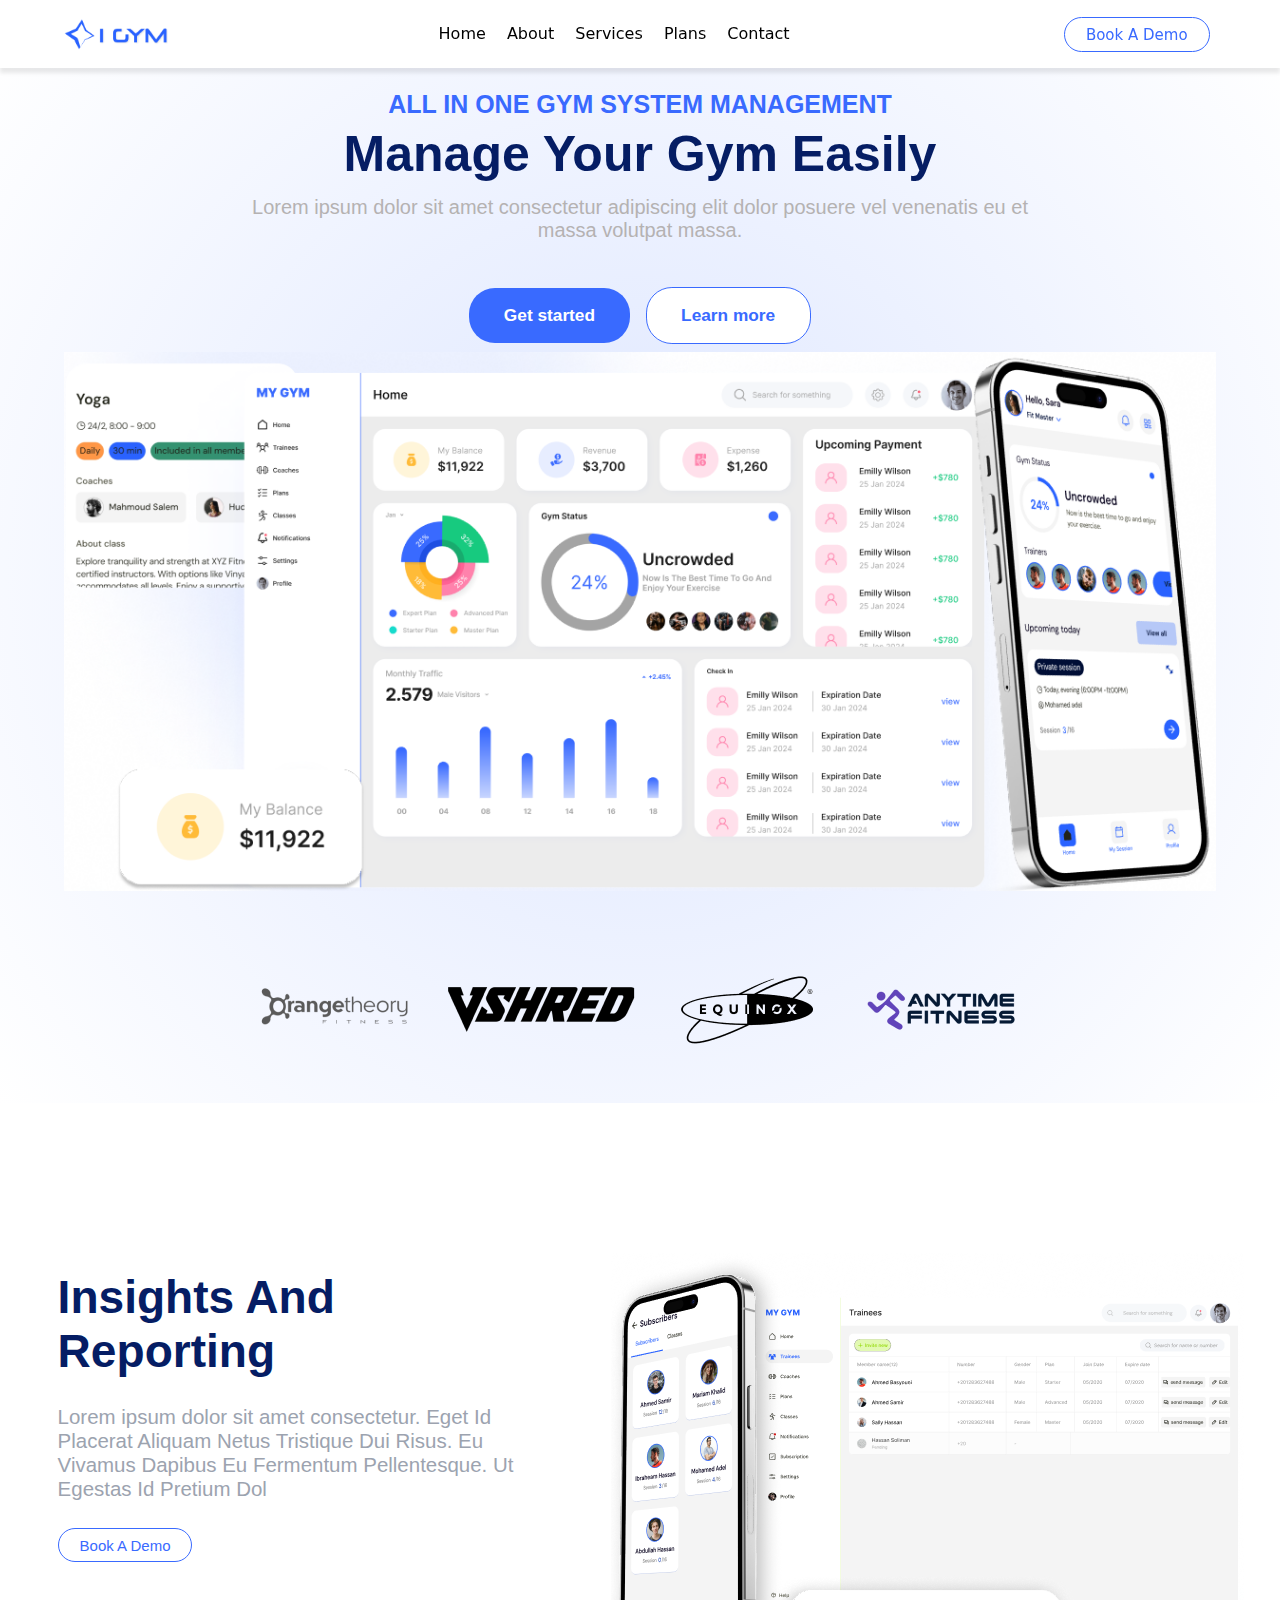
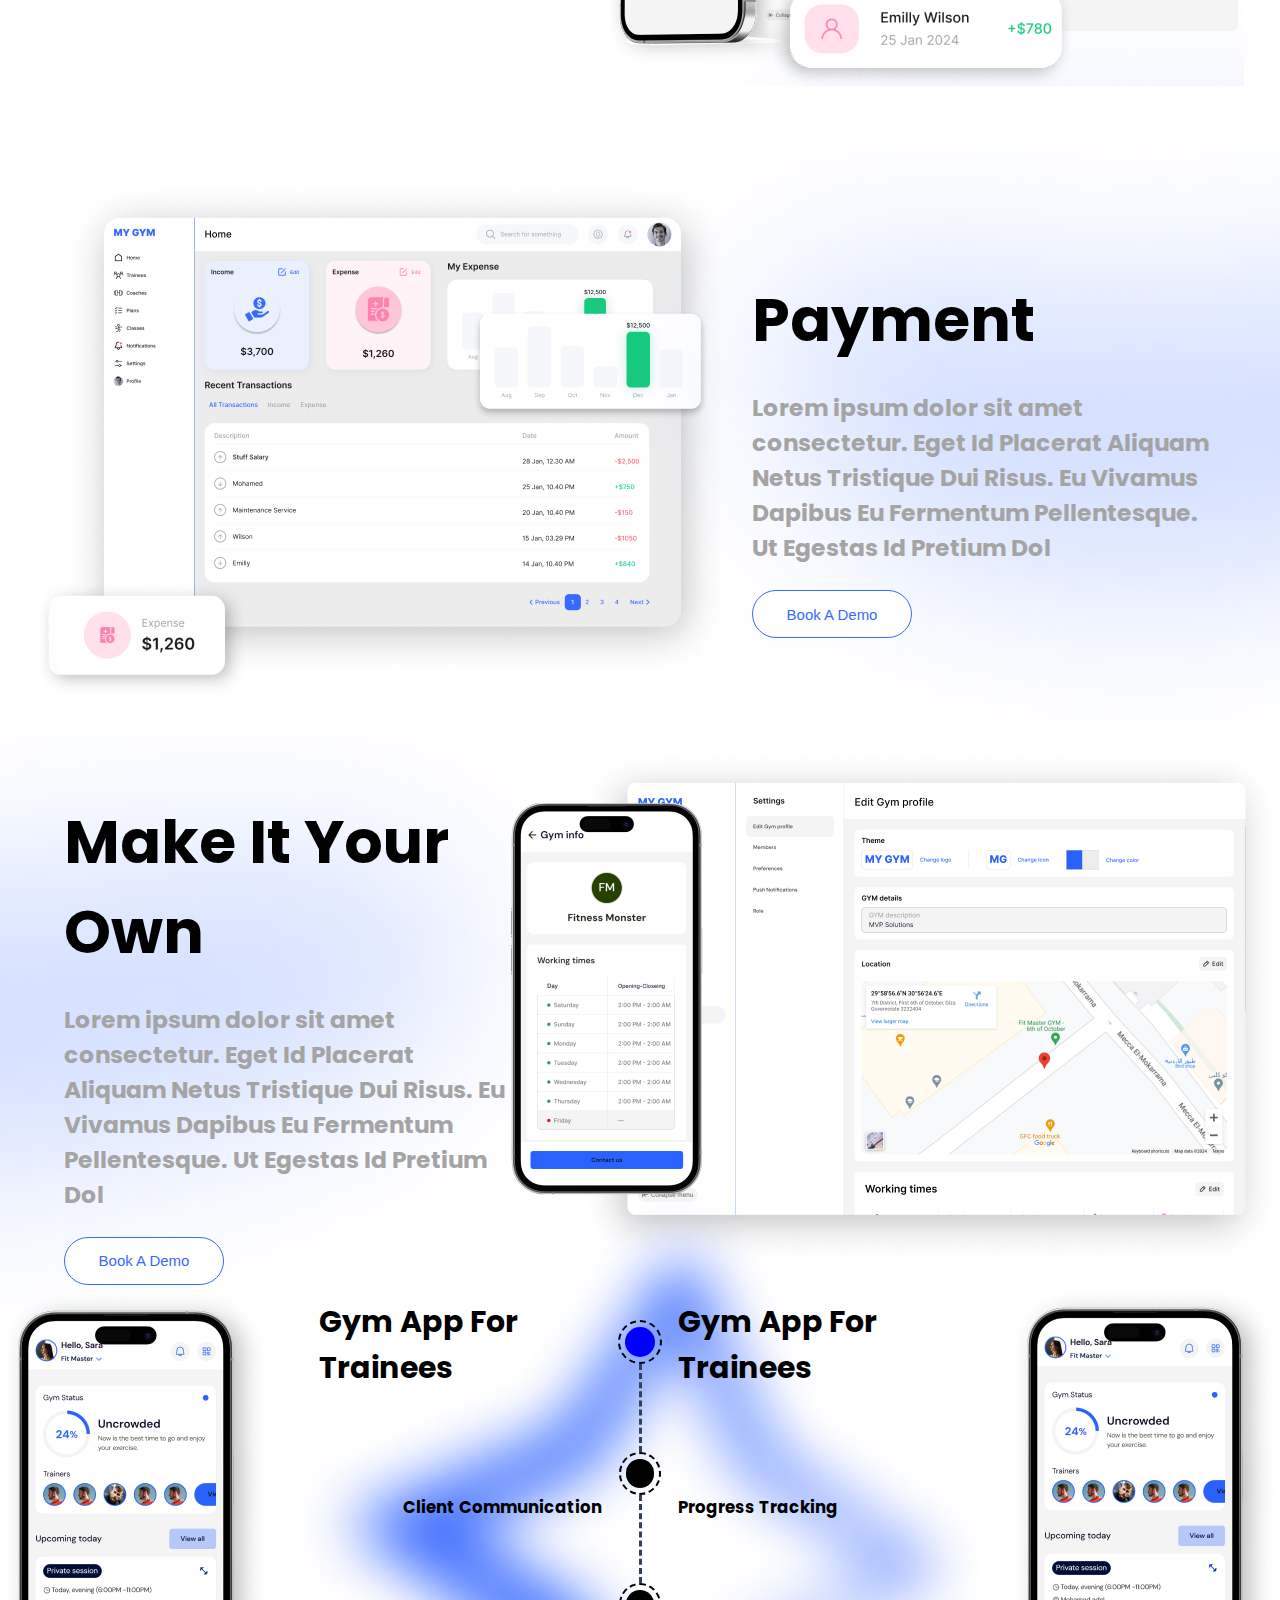
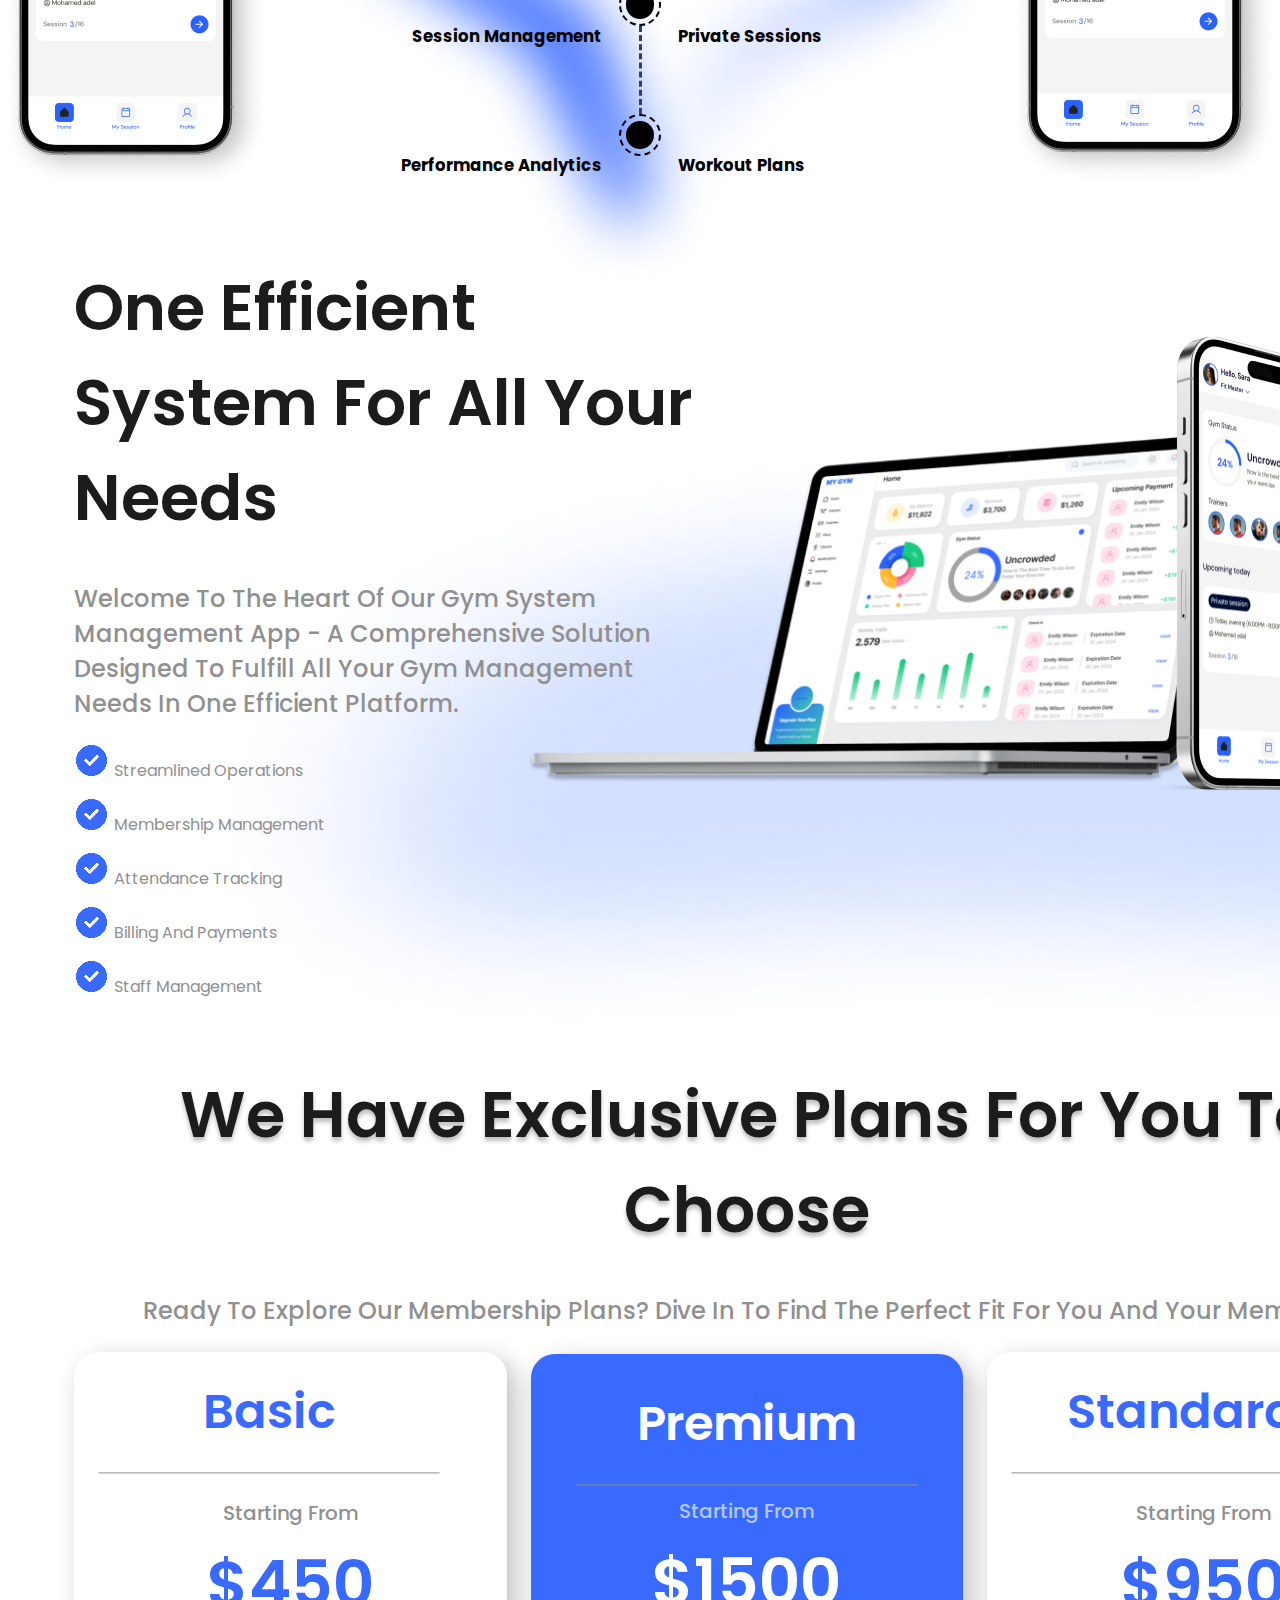
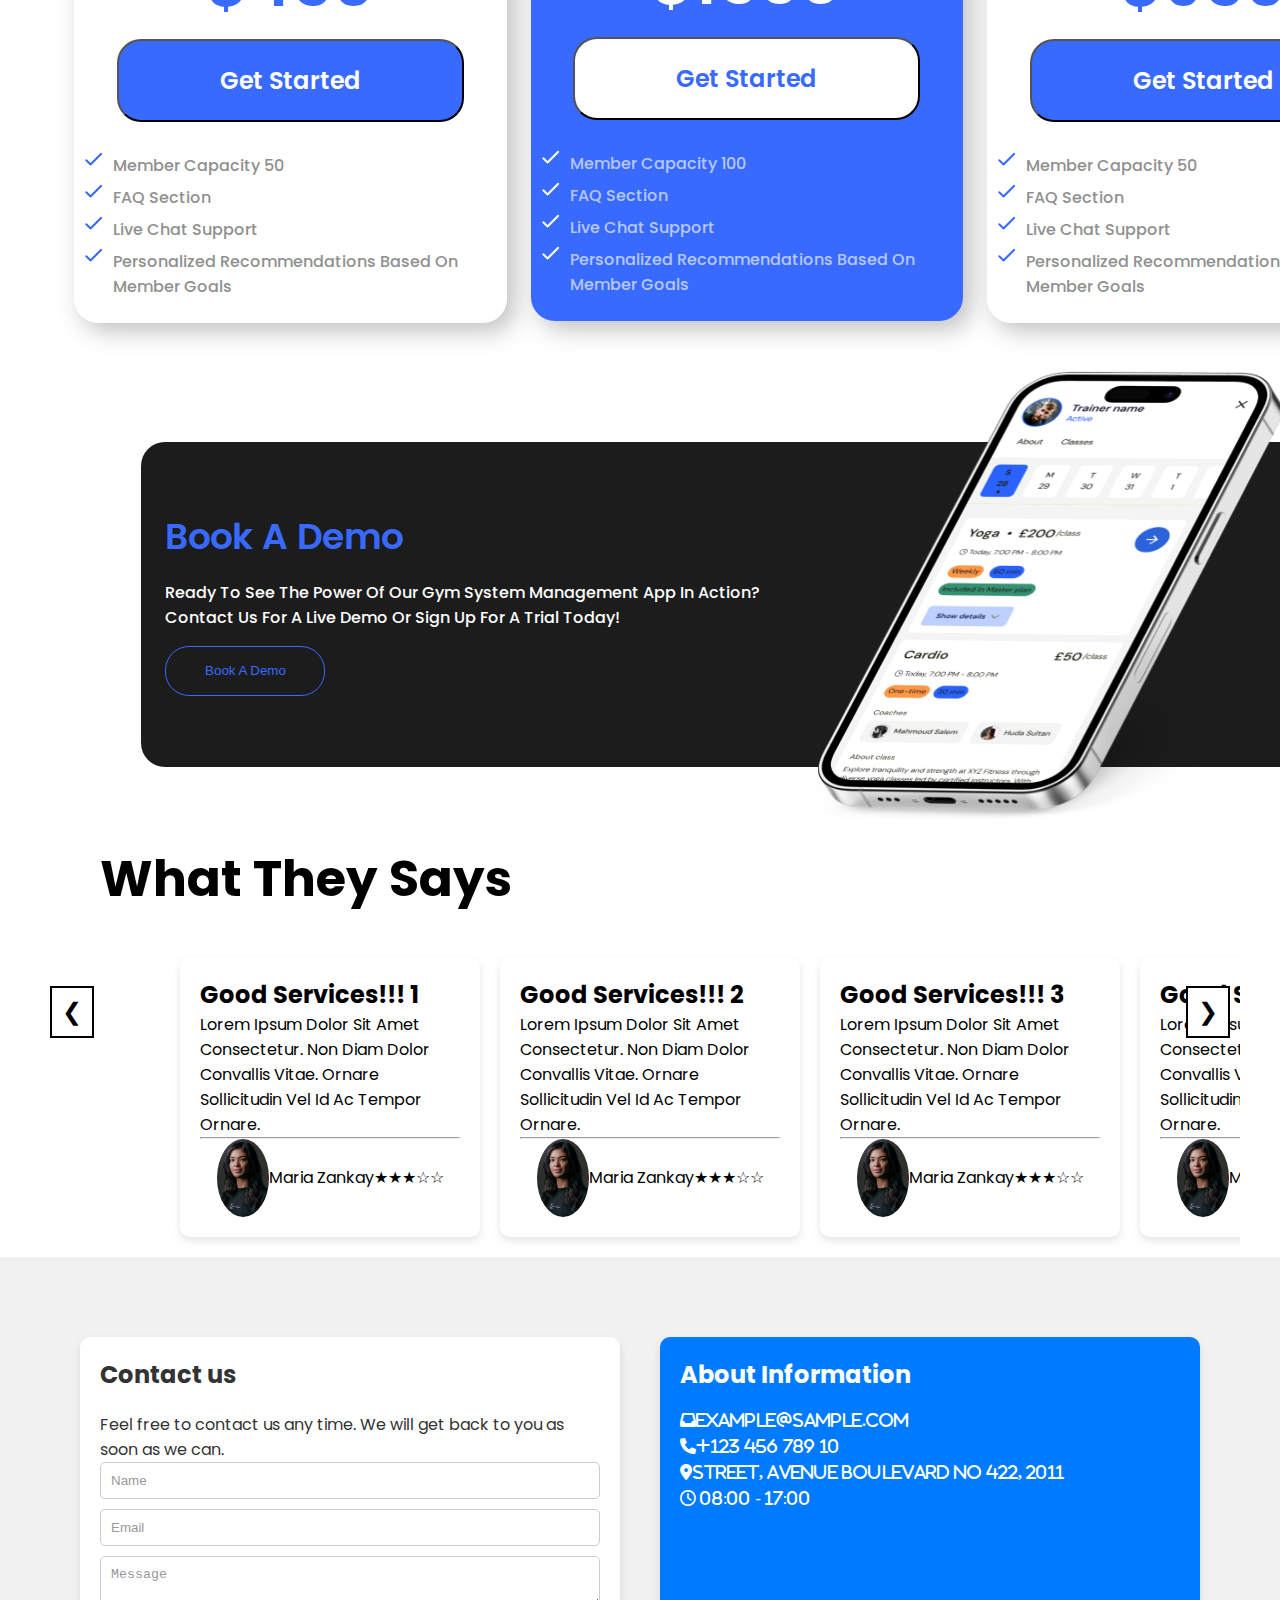
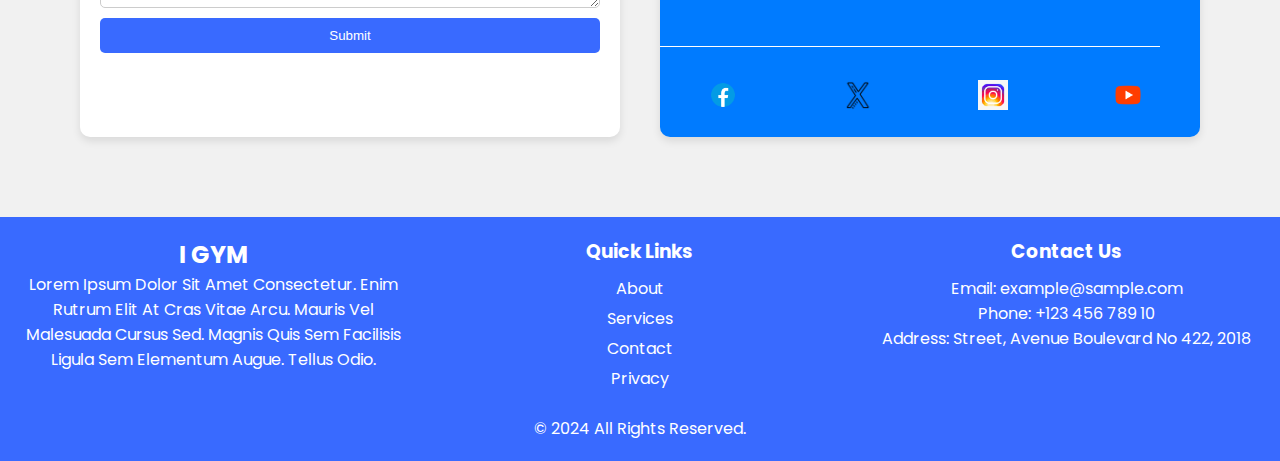
<file: finall project/IGym project/project-all/project/index.html>
<!DOCTYPE html>
<html lang="en">

<head>
  <meta charset="UTF-8">
  <meta name="viewport" content="width=device-width, initial-scale=1.0">
  <title>I-GYM</title>
  <link rel="stylesheet" href="style_k.css">
  <link rel="stylesheet" href="https://cdnjs.cloudflare.com/ajax/libs/font-awesome/6.0.0-beta3/css/all.min.css">
  <link href='https://fonts.googleapis.com/css?family=Poppins' rel='stylesheet'>
  <link rel="stylesheet" href="https://unpkg.com/swiper/swiper-bundle.min.css">
</head>

<body>

  <div class="content_k">
    <div class="p0_k">
      <nav id="header_k">
        <img class="logo_k" src="assets_k/logo.png" alt="logo">
        <ul class="navlinks_k">
          <li class="li_k"><a class="a_k" href="">Home</a></li>
          <li class="li_k"><a class="a_k" href="">About</a></li>
          <li class="li_k"><a class="a_k" href="">Services</a></li>
          <li class="li_k"><a class="a_k" href="">Plans</a></li>
          <li class="li_k"><a class="a_k" href="">Contact</a></li>
        </ul>
        <div><a class="button_k" href="">Book A Demo</a></div>
        <i class="fas fa-bars menu-icon"></i>
        <div class="bar">
          <ul class="barlinks_k">
            <li class="li_k"><a class="a_k" href="">Home</a></li>
            <li class="li_k"><a class="a_k" href="">About</a></li>
            <li class="li_k"><a class="a_k" href="">Services</a></li>
            <li class="li_k"><a class="a_k" href="">Plans</a></li>
            <li class="li_k"><a class="a_k" href="">Contact</a></li>
          </ul>
          <div class="barbutton"><a class="button_k" href="">Book A Demo</a></div>
        </div>
      </nav>
    </div>
    <div class="gap_k"></div>

    <div class="p1_k">
      <div class="p1_text_k">
        <div id="h2_k">ALL IN ONE GYM SYSTEM MANAGEMENT</div>
        <div id="h1_k">Manage Your Gym Easily</div>
        <div id="h3_k">Lorem ipsum dolor sit amet consectetur adipiscing elit dolor posuere vel venenatis eu et <br>
          massa volutpat massa.</div>
      </div>
      <div class="p1_buttons_k">
        <div><a class="firstButton_k" href="">Get started</a></div>
        <div><a class="secondButton_k" href="">Learn more</a></div>
      </div>
      <div class="p1_int_k">
        <img src="assets_k/home-CT7ejYIi.png" alt="interface">
      </div>
      <div class="p1_brand_k">
        <img class="img_k" src="assets_k/sponsor1-C944FnWA.png" alt="">
        <img class="img_k" src="assets_k/download.png" alt="">
        <img class="img_k" src="assets_k/sponsor3-DRHqmMv-.png" alt="">
        <img class="img_k" src="assets_k/sponsor4-Bip7SHc2.png" alt="">
      </div>
    </div>

    <div class="p2_k">
      <div class="left_k">
        <div class="title_k">Insights And Reporting</div>
        <div class="text_k">Lorem ipsum dolor sit amet consectetur. Eget Id Placerat Aliquam Netus Tristique Dui Risus.
          Eu Vivamus Dapibus Eu Fermentum Pellentesque. Ut Egestas Id Pretium Dol</div>
        <div><a class="button_k" href="">Book A Demo</a></div>
      </div>
      <div class="right_k"><img class="img_k" src="assets_k/img-BxqfEfp6.png" alt=""></div>
    </div>
  </div>
  <div class="hcontainer">
    <div class="hParent">
      <div class="hpic">
        <img src="hassets/payment-pic1.png" alt="default" class="hpic1">
        <img src="hassets/payment-pic2.png" alt="default" class="hpic2">
        <img src="hassets/payment-pic3.png" alt="default" class="hpic3">
      </div>
      <div class="hpaymenttext">
        <div class="hpayment">
          <div class="hfirsthead">
            <h2>Payment</h2>
          </div>
          <br>
          <div class="hsecond">
            <h3 class="hr">Lorem ipsum dolor sit amet consectetur. Eget Id Placerat Aliquam Netus Tristique Dui Risus.
              Eu Vivamus
              Dapibus Eu Fermentum Pellentesque. Ut Egestas Id Pretium Dol</h3>
          </div>
          <br>
          <input type="submit" value="Book A Demo" class="hbutton1" />
        </div>
        <img id="hshadow1" src="hassets/Ellipse 14.png" alt="default">
      </div>
    </div>




    <div class="hparent2">
      <div class="hmakeittext">
        <div class="hMakeit">
          <div class="hfhead">
            <h2>Make It Your Own</h2>
          </div>
          <br>
          <div class="hsec">
            <h3>Lorem ipsum dolor sit amet consectetur. Eget Id Placerat Aliquam Netus Tristique Dui Risus. Eu Vivamus
              Dapibus Eu Fermentum Pellentesque. Ut Egestas Id Pretium Dol</h3>
          </div>
          <br>
          <input type="Submit" value="Book A Demo" class="hbutton2" />
        </div>
        <img id="hshadow2" src="hassets/Ellipse 15.png" alt="default">
      </div>

      <div class="himages">
        <img src="hassets/Desktop.png" alt="default" class="hpic4">
        <img src="hassets/iPhone.png" alt="default" class="hpic5">
      </div>
    </div>



    <div class="hparent3">
      <img src="hassets/iPhone 14.png" alt="default" class="hpic6 hpic6hide">

      <div class="happText">
        <div class="hgymapp1">
          <div class="htext">
            <h2>Gym App For Trainees</h2>
          </div>
          <h5>Client Communication</h5>
          <h5>Session Management</h5>
          <h5>Performance Analytics</h5>
        </div>
        <div class="hparentC">
          <div class="hparentCircle">
            <div class="hpcircle"></div>
          </div>
          <div class="hcolumnDash"></div>
          <div class="hparentCircle">
            <div class="hchcircle"></div>
          </div>
          <div class="hcolumnDash"></div>
          <div class="hparentCircle">
            <div class="hchcircle"></div>
          </div>
          <div class="hcolumnDash"></div>
          <div class="hparentCircle">
            <div class="hchcircle"></div>
          </div>
        </div>

        <div class="hgymapp2">
          <div class="htext">
            <h2>Gym App For Trainees</h2>
          </div>
          <h5>Progress Tracking</h5>
          <h5>Private Sessions</h5>
          <h5>Workout Plans</h5>
        </div>
        <img id="hvector" src="hassets/Vector.png" alt="default">
      </div>

      <div class="hpic6"><img src="hassets/iPhone 14.png" alt="default"></div>

    </div>
  </div>
  <div class="omar_main">
    <div class="omar_top">
      <div class="omar_tleft">
        <div class="tleft_one">
          <h1>One Efficient System For All Your Needs</h1>
          <p>Welcome To The Heart Of Our Gym System Management App - A Comprehensive Solution Designed To
            Fulfill
            All Your Gym Management Needs In One Efficient Platform.</p>
        </div>
        <div class="tleft_two">
          <ul>
            <li>Streamlined Operations</li>
            <li>Membership Management</li>
            <li>Attendance Tracking</li>
            <li>Billing And Payments</li>
            <li>Staff Management</li>
          </ul>
        </div>
      </div>
      <div class="omar_tright">
        <img class="omar_tLaptop" src="assets/Surface Laptop Studio.png" alt="img">
        <img class="omar_tmobile" src="assets/Mockup - iPhone 15.png" alt="img">
        <img class="omar_tblue" src="assets/Ellipse 12.png" alt="img">
      </div>

    </div>
    <div class="omar_mid">
      <div class="omar_mtop">
        <h1>We Have Exclusive Plans For You To Choose</h1>
        <p>Ready To Explore Our Membership Plans?
          Dive In To Find The Perfect Fit For You And Your Members!</p>
      </div>
      <div class="omar_mbot">
        <div class="omar_plans">
          <div class="omar_basic">
            <div class="obasic_in">
              <div class="omar_bh">
                <p>Basic</p>
                <svg width="343" height="2" viewBox="0 0 343 2" fill="none" xmlns="http://www.w3.org/2000/svg">
                  <path d="M0.5 0.882812H342.5" stroke="#909090" />
                </svg>
              </div>
              <div class="omar_bb">
                <div class="omar_bb1">
                  <p>Starting From</p>
                  <h3>$450</h3>
                  <button>Get Started</button>
                </div>
                <div class="omar_bb2">
                  <ul>
                    <li>Member Capacity 50</li>
                    <li>FAQ Section</li>
                    <li>Live Chat Support</li>
                    <li>Personalized Recommendations Based On Member Goals</li>
                  </ul>
                </div>
              </div>
            </div>
          </div>
          <div class="omar_premium">
            <div class="opremium_in">

            </div>
            <div class="omar_ph">
              <p>Premium</p>
              <svg width="343" height="2" viewBox="0 0 343 2" fill="none" xmlns="http://www.w3.org/2000/svg">
                <path d="M0.5 0.882812H342.5" stroke="#909090" />
              </svg>
            </div>
            <div class="omar_pb">
              <div class="omar_pb1">
                <p class="price-starting">Starting From</p>
                <h3>$1500</h3>
                <button>Get Started</button>
              </div>
              <div class="omar_pb2">
                <ul>
                  <li>Member Capacity 100</li>
                  <li>FAQ Section</li>
                  <li>Live Chat Support</li>
                  <li>Personalized Recommendations Based On Member Goals</li>
                </ul>
              </div>
            </div>
          </div>
          <div class="omar_standard">
            <div class="ostandard_in">
              <div class="omar_sh">
                <p>Standard</p>
                <svg width="343" height="2" viewBox="0 0 343 2" fill="none" xmlns="http://www.w3.org/2000/svg">
                  <path d="M0.5 0.882812H342.5" stroke="#909090" />
                </svg>
              </div>
              <div class="omar_sb">
                <div class="omar_sb1">
                  <p>Starting From</p>
                  <h3>$950</h3>
                  <button>Get Started</button>
                </div>
                <div class="omar_sb2">
                  <ul>
                    <li>Member Capacity 50</li>
                    <li>FAQ Section</li>
                    <li>Live Chat Support</li>
                    <li>Personalized Recommendations Based On Member Goals</li>
                  </ul>
                </div>
              </div>
            </div>
          </div>
        </div>
      </div>
    </div>
    <div class="omar_bot">
      <div class="omar_demo">
        <div class="omar_db">
          <div class="omar_dtext">
            <h3>Book A Demo</h3>
            <p>Ready To See The Power Of Our Gym System Management App In Action? Contact Us For A Live Demo
              Or Sign Up
              For A Trial Today!</p>
            <button type="button">Book A Demo</button>
          </div>
        </div>
        <img class="omar_phone" src="assets\Mockup - iPhone 14.png" alt="img">
      </div>
    </div>
  </div>



  <div class="carousel">
    <div class="top">
      <h1>What They Says</h1>
    </div>
    <button class="arrow left" onclick="moveLeft()">&#10094;</button>
    <div class="card-container">
      <div class="card">
        <h2>Good Services!!! 1</h2>
        <p>Lorem Ipsum Dolor Sit Amet Consectetur. Non Diam Dolor Convallis Vitae. Ornare Sollicitudin Vel Id Ac Tempor
          Ornare.</p>
        <hr>
        <div class="author-info">
          <img src="assets-A/jassir-jonis-hSKBleRfj5A-unsplash.jpg" id="Apics" alt="Maria Zankay">
          <p>Maria Zankay</p>
          <div class="rating">★★★☆☆</div>
        </div>
      </div>
      <div class="card">
        <h2>Good Services!!! 2</h2>
        <p>Lorem Ipsum Dolor Sit Amet Consectetur. Non Diam Dolor Convallis Vitae. Ornare Sollicitudin Vel Id Ac Tempor
          Ornare.</p>
        <hr>
        <div class="author-info">
          <img src="assets-A/jassir-jonis-hSKBleRfj5A-unsplash.jpg" id="Apics" alt="Maria Zankay">
          <p>Maria Zankay</p>
          <div class="rating">★★★☆☆</div>
        </div>
      </div>
      <div class="card">
        <h2>Good Services!!! 3</h2>
        <p>Lorem Ipsum Dolor Sit Amet Consectetur. Non Diam Dolor Convallis Vitae. Ornare Sollicitudin Vel Id Ac Tempor
          Ornare.</p>
        <hr>
        <div class="author-info">
          <img src="assets-A/jassir-jonis-hSKBleRfj5A-unsplash.jpg" id="Apics" alt="Maria Zankay">
          <p>Maria Zankay</p>
          <div class="rating">★★★☆☆</div>
        </div>
      </div>
      <div class="card">
        <h2>Good Services!!! 4</h2>
        <p>Lorem Ipsum Dolor Sit Amet Consectetur. Non Diam Dolor Convallis Vitae. Ornare Sollicitudin Vel Id Ac Tempor
          Ornare.</p>
        <hr>
        <div class="author-info">
          <img src="assets-A/jassir-jonis-hSKBleRfj5A-unsplash.jpg" id="Apics" alt="Maria Zankay">
          <p>Maria Zankay</p>
          <div class="rating">★★★☆☆</div>
        </div>
      </div>
      <div class="card">
        <h2>Good Services!!! 5</h2>
        <p>Lorem Ipsum Dolor Sit Amet Consectetur. Non Diam Dolor Convallis Vitae. Ornare Sollicitudin Vel Id Ac Tempor
          Ornare.</p>
        <hr>
        <div class="author-info">
          <img src="assets-A/jassir-jonis-hSKBleRfj5A-unsplash.jpg" id="Apics" alt="Maria Zankay">
          <p>Maria Zankay</p>
          <div class="rating">★★★☆☆</div>
        </div>
      </div>
    </div>
    <button class="arrow right" onclick="moveRight()">&#10095;</button>
  </div>
  <section class="contact-us">
    <div class="container">
      <div class="contact-form">
        <h2>Contact us</h2>
        <p>Feel free to contact us any time. We will get back to you as soon as we can.</p>
        <form>
          <input type="text" placeholder="Name" required>
          <input type="email" placeholder="Email" required>
          <textarea placeholder="Message" required></textarea>
          <button type="submit">Submit</button>
        </form>
      </div>
      <div class="about-information">
        <h2>About Information</h2>
        <p><i class="fa-solid fa-inbox">Example@sample.com</i></p>
        <p><i class="fa-solid fa-phone">+123 456 789 10</i> </p>
        <p><i class="fa-solid fa-location-dot">Street, Avenue Boulevard No 422, 2011</i> </p>
        <p><i class="fa-regular fa-clock"> 08:00 - 17:00</i> </p>
        <hr>
        <div class="social-icons">
          <a href="#"><img src="assets-A/icons8-facebook-48.png" alt="Facebook"></a>
          <a href="#"><img src="assets-A/icons8-x-64.png" alt="X"></a>
          <a href="#"><img src="assets-A/icons8-instagram.gif" alt="Instagram"></a>
          <a href="#"><img src="assets-A/icons8-youtube-48.png" alt="YouTube"></a>
        </div>
      </div>
    </div>
  </section>
  <footer>
    <div class="footer-content">
      <div class="logo">
        <h2>I GYM</h2>

        <p>Lorem Ipsum Dolor Sit Amet Consectetur. Enim Rutrum Elit At Cras Vitae Arcu. Mauris Vel Malesuada Cursus Sed.
          Magnis Quis Sem Facilisis Ligula Sem Elementum Augue. Tellus Odio.</p>


      </div>


      <div class="quick-links">
        <h3>Quick Links</h3>
        <ul>
          <li>About</li>
          <li>Services</li>
          <li>Contact</li>
          <li>Privacy</li>
        </ul>
      </div>
      <div class="contact-details">
        <h3>Contact Us</h3>
        <p>Email: example@sample.com</p>
        <p>Phone: +123 456 789 10</p>
        <p>Address: Street, Avenue Boulevard No 422, 2018</p>
      </div>
    </div>

    <p>© 2024 All Rights Reserved.</p>
  </footer>
  <script>
    let currentCard = 0;
    const cardsContainer = document.querySelector('.card-container');
    const totalCards = 5; // Total number of cards

    function moveLeft() {
      if (currentCard > 0) {
        currentCard--;
        updateCards();
      }
    }

    function moveRight() {
      if (currentCard < totalCards - 3) { // Subtract the number of cards visible at once
        currentCard++;
        updateCards();
      }
    }

    function updateCards() {
      const shift = currentCard * 320; // Width of card plus margin
      cardsContainer.style.transform = `translateX(-${shift}px)`;
    }
  </script>

  <script>
    document.addEventListener("DOMContentLoaded", function () {
      const menuIcon = document.querySelector(".menu-icon");
      const bar = document.querySelector(".bar");
      let isOpen = false;

      menuIcon.addEventListener("click", function () {
        isOpen = !isOpen;
        if (isOpen) {
          bar.style.display = "flex";
          menuIcon.classList.remove("fa-bars");
          menuIcon.classList.add("fa-times");
        } else {
          bar.style.display = "none";
          menuIcon.classList.remove("fa-times");
          menuIcon.classList.add("fa-bars");
        }
      });
    });
  </script>

</body>

</html>
</file>
<file: finall project/IGym project/project-all/project/style_k.css>
* {
    box-sizing: border-box;
    padding: 0;
    margin: 0;
    /* background-color: white; */
    /* font-size: 16px; */
}

.content_k {
    display: flex;
    flex-direction: column;
    overflow: hidden;
    gap: 3vw;
  
}

.p0_k {
    display: flex;
    flex-direction: column;
    flex-wrap: wrap;
    height: auto;
}

#header_k {
    display: flex;
    flex-wrap: wrap;
    justify-content: space-between;
    align-items: center;
    width: 100%;
    height: 7.5vh;
    font-family: 'system-ui', sans-serif;
    font-weight: 400;
    box-shadow: 0px 5px 4px rgba(0, 0, 0, 0.09);
    position: fixed;
    top: 0;
    z-index: 9999;
    background-color: white;
}

.gap_k {
    height: 12vw;
    background-color: #fdfdfd;
    display: none;
    z-index: -999;
}

.logo_k {
    margin-left: 4em;
    width: 6.5em;
}

.li_k, .a_k, .button_k {
    color: black;
    cursor: pointer;
    text-decoration: none;
}

.barlinks_k .li_k, .navlinks_k .li_k {
    list-style: none;
    display: inline-block;
    padding: 0 0.5em;
    font-size: 1rem;
}

.navlinks_k .li_k :hover {
    color: #396aff;
}

.button_k {
    text-align: center;
    font-size: 15px;
    font-weight: 500;
    padding: 0.5em 1.4em;
    border-radius: 2rem;
    border: 1px solid #396aff;
    color: #396aff;
    transition: background-color 0.3s, color 0.3s;
}

#header_k .button_k {
    margin: 0.25em;
    margin-right: 4.4rem;
}

.button_k > a, .firstButton_k, .secondButton_k {
    text-decoration: none;
}

.button_k:hover {
    background-color: #396aff;
    color: white;
}

#header .navlinks_k:hover {
    color: #396aff;
}

.menu-icon {
    display: none !important;
}
.bar {
    display: none;
}

.p1_k {
    display: flex;
    flex-direction: column;
    flex-wrap: wrap;
    width: 100%;
    height: max-content;
    font-family: "DM Sans", sans-serif;
    margin: 0;
    background-image: radial-gradient(circle, #dde6ff, white);
    background-size: 100% 100%;
    background-position: 0% 100%;
    gap: 2vw;
}

.p1_k > div, .p1_buttons_k > div, #h1_k, #h2_k, #h3_k {
    background-color: transparent;
    min-height: max-content;
}

.p1_text_k {
    text-align: center;
    flex-wrap: wrap;
    padding: 2em;
    width: 100%;
}

#h2_k {
    color: RGB(57, 106, 255);
    font-size: 25px;
    font-weight: 700;
    padding-top: 1.2rem;
}

#h1_k, #h3_k {
    padding: 0.4rem;
}

#h1_k {
    font-size: 50px;
    font-weight: 700;
    color: #051d64;
}

#h3_k {
    font-size: 20px;
    color: #b5b2b2;
}

.p1_buttons_k {
    display: flex;
    align-items: center;
    justify-content: center;
    flex-direction: row;
    gap: 1em;
}

.firstButton_k {
    font-size: 1.08em;
    font-weight: 600;
    padding: 1em 2em;
    border-radius: 1.5em;
    color: #ffffff;
    background-color: #396aff;
}

.secondButton_k {
    font-size: 1.08em;
    font-weight: 600;
    padding: 1em 2em;
    border-radius: 1.5em;
    border: 0.01em solid #396aff;
    color: #396aff;
    background-color: #ffffff;
}

.p1_int_k {
    display: flex;
    justify-content: center;
    align-items: center;
    flex-wrap: wrap;
    height: auto;
    overflow: hidden; 
    width: 100%;
}

.p1_int_k > img {
    width: 90%;
    height: auto;
    max-width: 100%;
    object-fit: contain;
    display: block;
    margin: 0 auto;
}

.img_k {
    background-color: transparent;
}

.p1_brand_k {
    display: flex;
    flex-wrap: wrap;
    justify-content: center;
    gap: 2.8vw;
    align-items: center;
    height: auto;
    padding: 1em;
    padding-bottom: 3em;
    margin-top: 2em; 
}

.p2_k {
    margin-top: 5rem;
    display: flex;
    flex-wrap: nowrap;
    width: 100%;
    height: 55vh;
    gap: 2vh;
    padding: 2.5vh 2rem;
}

.left_k {
    display: flex;
    flex-direction: column;
    align-items: flex-start;
    width: 79%;
    margin: 2vw;
    font-family: sans-serif;
}

.title_k {
    font-size: 3.6vw;
    font-weight: 600;
    color: #051d64;
}

.text_k {
    font-size: 1.6vw;
    padding: 3vh 0 4vh;
    color: #9CA3AF;
    font-weight: 500;
}

.p2_k.button_k {
    font-size: 1.2vw;
}

.right_k {
    display: flex;
    justify-content: center;
    align-items: center;
    width: 100%;
}

.right_k img {
    height: auto;
    object-fit: contain;
}


@media only screen and (max-width: 1024px) {
    .menu-icon {
        display: block !important;
        cursor: pointer;
    }

    #header_k {
        justify-content: space-around;
    }

    #header_k > * {
        margin: 0;
        padding: 1vw;
    }

    .bar {
        flex-wrap: nowrap;
        overflow: hidden;
        width: 100vw;
        height: max-content;
        flex-direction: column;
        align-items: flex-start;
        gap: 2rem;
        font-family: sans-serif;
        z-index: 1000;
        margin-top: 7.5vh;
        padding-bottom: 0;
        padding-bottom: 1vh;
        margin-right: 0;
        box-shadow: 0px 5px 4px rgba(0, 0, 0, 0.09);

    }

    .bar.open {
        display: flex;
    }
    .bar > * {
        background-color: transparent;
    }

    .navlinks_k {
        display: none;
    }

    .barlinks_k {
        display: flex;
        width: 100%;
        flex-direction: column;
        align-items: flex-start;
    }

    .barlinks_k .li_k {
        padding: 0.5em 0em;
        padding-left: 1.4em;
        width: 100%;
        margin: 1vw;
    }

    .barlinks_k .li_k:hover {
        background-color: #e4eaed;
    }

    .barlinks_k .li_k:hover .a_k {
        background-color: #e4eaed;
    }

    .barbutton {
        justify-content: center;
        width: 100vw;
        height: max-content;
        display: flex;
        flex-wrap: wrap;
        padding: 1vw;
        margin: 0;
        
    }

    .bar .button_k {
        width: 100%; 
        text-align: center;
    }
    
    .bar .button_k > a {
        text-align: center;
    }
    .p1_k {
        margin-top: 2vh;
    }

    .p1_int_k {
        padding-top: 1em;
    }

    .p1_brand_k {
        display: grid;
        grid-template-columns: repeat(2, 1fr);
        gap: 2vw;
        justify-items: center;
    }

    .p2_k {
        flex-direction: column;
        height: max-content;
    }

    .left_k, .right_k {
        width: 100%;
    }

    .title_k {
        font-size: 40px;
    }

    .text_k {
        font-size: 20px;
    }

    .right_k img {
        max-width: 100%;
    }
}
*
{
    margin: 0;
    padding: 0;
    box-sizing: border-box;
}
body
{
    position: relative;
}
.hcontainer
{
display: flex;
flex-direction: column;
justify-content: center;
align-items: center;
width:100%;
}
.hParent
{
width: 100%;
display: flex;
flex-direction: row;
padding: 5%; 
gap: 2%;
}

.hpayment
{
    padding-top: 3rem;
    display: flex;
    flex-direction: column;
    gap: 5%;
    font-family: 'Poppins';
    z-index: 1;
  
}
.hfirsthead
{
    font-size: 2.5rem;
}
.hsecond
{
    font-size: 1.25rem;
    color:#A4A4A4;
}

 .hbutton1 {
    background-color: white;
    color:#396AFF;
    border:1px solid#396AFF;
    border-radius: 24px;
    font-size: 15px;
    cursor: pointer;
    position: relative;
    width: 10rem;
    height: 3rem;
    z-index: 1;
}
.hbutton1:hover {
    background-color:#396AFF;
   color: white;
}
.hpic
{
    position: relative;
 
}

.hpic2
{
    position:absolute;
    top:25rem;
    left: -1.875rem;
} 
.hpic3
{
    position:absolute;
    top: 8rem;
    right: 1.25rem;
 
}


.hparent2
{
    display: flex;
    flex-direction: row;
    padding-left: 5%; 
    gap: 5%; 
}
.hMakeit
{
    padding-top: 3rem;
    display: flex;
    flex-direction: column;
    gap: 5%;
    font-family: 'Poppins';
    z-index: 1;
}
.hfhead
{
    font-size: 2.5rem;
    top: 1.25rem;
    left: 1.25rem;
}
.hsec
{
    font-size: 1.25rem;
    color:#A4A4A4;
    top: 7.5rem;
    left: 1.25rem;
}
.himages
{
    position: relative;
}
.hpic5
{
    position:absolute;
    top:3.4rem;
    left: -4.3rem;
 
}
.hbutton2
{
    
    background-color: white;
    color:#396AFF;
    border:1px solid#396AFF;
    border-radius: 24px;
    font-size: 15px;
    cursor: pointer;
    position: relative;
    width: 10rem;
    height: 3rem;
}
.hbutton2:hover 
 {
    background-color:#396AFF;
    color: white;
}

.hparent3
{
    display: flex;
    justify-content: center;
    align-items: center;
    gap: 3rem;
    
}

.hgymapp1
{
display: flex;
flex-direction: column;
align-items: flex-end;
gap: 6.5rem;
font-size: 20px;
font-family: 'Poppins';
z-index: 1;
}  

.hgymapp2
{
display: flex;
flex-direction: column;
gap: 6.5rem;
font-size: 20px;
font-family: 'Poppins';
z-index: 1;
}  

.hparentC {
    display: flex;
    justify-content: center;
    align-items: center;
    flex-direction: column;
    top:20%;
    z-index: 2;
}

.hparentCircle {

    padding: 5px;
    border-radius: 50%;
    border: 2px dashed black;
    display: flex;
    justify-content: center;
    align-items: center;
}

.hpcircle {
    width: 30px;
    height: 30px;
    border-radius: 50%;
    background-color:blue;

}
.hchcircle
{
    width: 1.8rem;
    height: 1.8rem;
    border-radius: 50%;
    background-color:black;

}
.hcolumnDash{
    height: 5.5rem;
    border-left: 3px dashed #344054;
    position: relative;
} 
.hpaymenttext
{
    display: flex;
    gap: 1rem;
     justify-content: center;
    align-items: center;
}
.hmakeittext
{
    display: flex;
    gap: 1rem;
     justify-content: center;
    align-items: center;

} 
.happText{
    display: flex;
    gap: 1rem;
    position: relative;
    justify-content: center;
    align-items: center;
}
#hshadow1
{
    position: absolute;
    z-index: 0;
    right:0 ; 
}
#hshadow2
{
    position: absolute;
    z-index: 0;
    left:0 ; 
}
#hvector{
    position: absolute;
    z-index: 0;
}
@media(max-width:426px)
{
    .hParent
    {
        width: 100%;
        display:flex;
        flex-direction: column-reverse;
        justify-content: center;
        align-items: center;
    }
    .hfirsthead
    {
        font-size: 2rem;
    }
    .hsecond
    {
        font-size: 0.75rem;
    }
    .hpic1
    {
        width:100%;
    }
    .hpic2
    {
        position:absolute;
        top:14.5rem;
        left: -0.75rem;
        width:35%;
    } 
    .hpic3
    {
        position:absolute;
        top: 5rem;
        right: 0.75rem;
        width:35%;
    }
    #hshadow1
    {
        width: 100%;
    }
    .hparent2
    {
        width: 100%;
        display:flex;
        flex-direction: column;
        justify-content: center;
        align-items: center;
    }
    .hfhead
    {
        font-size: 1.5rem;
    }
    .hsec
    {
        font-size: 0.75rem;
    }
    .hpic4
    {
        width:95%;
    }
    .hpic5
    {
        width:25%;
        top:2.5rem;
        left: -1rem;
    }
    #hshadow2{
        width: 100%;
    }
    .hparent3
    {
        width: 100%;
        display:flex;
        flex-direction: column;
        justify-content: center;
        align-items: center; 
    }
    .hcolumnDash
    {
        height: 4.5rem;
    }
    .hpic6hide
    {
     display:none;
    }
 
    .hgymapp1
    {
    gap:4rem;
    width: 100%;
    text-align: center;
     }
     .hgymapp2
     {
        width: 100%;
        gap: 5.5rem;
     }
    .htext
    {
     font-size: 10px;
    }
    #hvector
    {
        width:100%;
    }
} 
* {
    padding: 0;
    margin: 0;
    box-sizing: border-box;
}

.omar_main {
    display: inline-flex;
    flex-direction: column;
    justify-content: center;
    align-items: center;
    /* width: 100%; */
    gap: 3rem;
    margin-left: 4.64rem;
    margin-top: 3rem;
}

.omar_main button {
    cursor: pointer;
}


/* --------- Learn More --------- */
.omar_top {
    /* width: 100%;
    height: auto; */
    display: grid;
    grid-template-columns: 1fr 1fr;
    position: relative;
    margin-right: 4.64rem;
}

.omar_tLaptop {
    width: 44.49675rem;
    height: 22.11319rem;
    flex-shrink: 0;
    position: absolute;
    top: 12.14rem;
    right: 6.6rem;
   
}

.omar_tmobile {
    width: 14.97625rem;
    height: 29.25rem;
    flex-shrink: 0;
    position: absolute;
    top: 6rem;
    right: 0;
    z-index: 1;
}

.omar_tblue {
    width: 77.40625rem;
    height: 38.54038rem;
    flex-shrink: 0;
    position: absolute;
    right: -4.64rem;
    top: 12.07rem;
    z-index: -1;
}

.omar_tright{
    position: relative;
    height: 15rem;
}

.omar_top h1 {
    color: var(--Black, #1C1C1C);
    font-family: Poppins;
    font-size: 4rem;
    font-style: normal;
    font-weight: 600;
    line-height: normal;
    text-transform: capitalize;
    width: 38.8125rem;
}

.omar_top p {
    color: var(--text, #909090);
    font-family: Poppins;
    font-size: 1.5rem;
    font-style: normal;
    font-weight: 500;
    line-height: normal;
    text-transform: capitalize;
    width: 38.8125rem;
}

.omar_top ul {
    display: flex;
    flex-direction: column;
    align-items: flex-start;
    gap: 1rem;
    color: #909090;
    list-style-image: url('assets/circle-check-solid.png');
    margin-left: 40px;

}

.omar_tleft {
    display: flex;
    width: 41.625rem;
    flex-direction: column;
    align-items: flex-start;
    gap: 1.5rem;
    margin-right: 37.8rem;
}

.tleft_one {
    display: flex;
    flex-direction: column;
    align-items: flex-start;
    gap: 1rem;
}

.tleft_two {
    display: flex;
    flex-direction: column;
    align-items: flex-start;
    gap: 1rem;
}

/* --------- Pricing --------- */
.omar_mid {
    display: flex;
    flex-direction: column;
    justify-content: center;
    align-items: center;
    width: 100%;
    gap: 1.5rem;
}

.omar_mtop {
    display: flex;
    flex-direction: column;
    justify-content: center;
    align-items: center;
    gap: 1rem;
}

.omar_mtop h1 {
    color: var(--Black, #1C1C1C);
    text-align: center;
    text-shadow: 0px 4px 4px rgba(0, 0, 0, 0.25);
    -webkit-text-stroke-width: 1;
    -webkit-text-stroke-color: #000;
    font-family: Poppins;
    font-size: 4rem;
    font-style: normal;
    font-weight: 600;
    line-height: normal;
    text-transform: capitalize;
}

.omar_mtop p {
    color: var(--text, #909090);
    text-align: center;
    font-family: Poppins;
    font-size: 1.5rem;
    font-style: normal;
    font-weight: 500;
    line-height: normal;
    text-transform: capitalize;
}

.omar_mbot {
    width: 100%;
}

.omar_plans {
    width: 100%;
    display: flex;
    align-items: center;
    justify-content: space-around;
    gap: 1.5rem;
    width: 100%;
}

.omar_basic {
    display: flex;
    padding: 1.5rem;
    flex-direction: column;
    justify-content: center;
    align-items: flex-start;
    align-items: center;
    gap: 0.625rem;
    border-radius: 1.5rem;
    background: #FFF;
    box-shadow: 8px 8px 24px 0px rgba(0, 0, 0, 0.25);
}

.omar_basic button:hover{
    background: #FFF;
    color: var(--Primary, #396AFF);
}

.obasic_in {
    display: flex;
    flex-direction: column;
    align-items: flex-start;
    gap: 1.5rem;
}

.omar_bh {
    display: flex;
    flex-direction: column;
    align-items: center;
    gap: 1.5rem;
}

.omar_bh p {
    color: var(--Primary, #396AFF);
    font-family: Poppins;
    font-size: 3rem;
    font-style: normal;
    font-weight: 600;
    line-height: normal;
}

.omar_bh svg {
    stroke-width: 1px;
    stroke: var(--text, #909090);
    width: 21.375rem;
}

.omar_bb {
    display: flex;
    flex-direction: column;
    align-items: center;
    gap: 1.5rem;
}

.omar_bb1 {
    display: flex;
    flex-direction: column;
    align-items: center;
    gap: 0.5rem;
}

.omar_bb1 p {
    color: var(--text, #909090);
    font-family: Poppins;
    font-size: 1.25rem;
    font-style: normal;
    font-weight: 500;
    line-height: normal;
    text-transform: capitalize;
}

.omar_bb1 h3 {
    color: var(--Primary, #396AFF);
    font-family: Poppins;
    font-size: 4rem;
    font-style: normal;
    font-weight: 600;
    line-height: normal;
}

.omar_bb1 button {
    display: flex;
    padding: 1.375rem 6.3125rem;
    justify-content: center;
    align-items: center;
    gap: 0.625rem;
    border-radius: 1.5rem;
    background: var(--Primary, #396AFF);
    color: #FFF;
    font-family: Poppins;
    font-size: 1.5rem;
    font-style: normal;
    font-weight: 600;
    line-height: normal;
    text-transform: capitalize;
}

.omar_bb2 {
    display: flex;
    flex-direction: column;
    align-items: flex-start;
    gap: 1rem;
    list-style-image: url('assets/ic_round-check.png')
}

.omar_bb2 li {
    color: var(--text, #909090);
    font-family: Poppins;
    font-size: 1rem;
    font-style: normal;
    font-weight: 500;
    line-height: normal;
    text-transform: capitalize;
    margin-left: 15px;
}

.omar_premium {
    display: flex;
    padding: 1.5rem;
    flex-direction: column;
    justify-content: center;
    align-items: flex-start;
    align-items: center;
    gap: 0.625rem;
    border-radius: 1.5rem;
    background: var(--Primary, #396AFF);
    box-shadow: 8px 8px 24px 0px rgba(0, 0, 0, 0.25);
}

.opremium_in {
    display: flex;
    flex-direction: column;
    align-items: flex-start;
    gap: 1.5rem;
}

.omar_ph {
    display: flex;
    flex-direction: column;
    align-items: center;
    gap: 1.5rem;
}

.omar_ph p {
    color: #FFF;
    font-family: Poppins;
    font-size: 3rem;
    font-style: normal;
    font-weight: 600;
    line-height: normal;
}

.omar_ph svg {
    stroke-width: 1px;
    stroke: var(--text, #909090);
    width: 21.375rem;
}

.omar_pb {
    display: flex;
    flex-direction: column;
    align-items: center;
    gap: 1.5rem;
}

.omar_pb1 {
    display: flex;
    flex-direction: column;
    align-items: center;
    gap: 0.5rem;
}

.omar_pb1 p {
    color: rgba(255, 255, 255, 0.65);
    font-family: Poppins;
    font-size: 1.25rem;
    font-style: normal;
    font-weight: 500;
    line-height: normal;
    text-transform: capitalize;
}

.omar_pb1 h3 {
    color: #FFF;
    font-family: Poppins;
    font-size: 4rem;
    font-style: normal;
    font-weight: 600;
    line-height: normal;
}

.omar_pb1 button {
    display: flex;
    padding: 1.375rem 6.3125rem;
    justify-content: center;
    align-items: center;
    gap: 0.625rem;
    border-radius: 1.5rem;
    background: #FFF;
    color: var(--Primary, #396AFF);
    font-family: Poppins;
    font-size: 1.5rem;
    font-style: normal;
    font-weight: 600;
    line-height: normal;
    text-transform: capitalize;
}

.omar_premium button:hover{
    background: var(--Primary, #396AFF);
    color: #FFF;
}

.omar_pb2 {
    display: flex;
    flex-direction: column;
    align-items: flex-start;
    gap: 1rem;
    list-style-image: url('assets/ic_round-check(1).png')
}

.omar_pb2 li {
    color: rgba(255, 255, 255, 0.65);
    font-family: Poppins;
    font-size: 1rem;
    font-style: normal;
    font-weight: 500;
    line-height: normal;
    text-transform: capitalize;
    margin-left: 15px;
}

.omar_standard {
    display: flex;
    padding: 1.5rem;
    flex-direction: column;
    justify-content: center;
    align-items: flex-start;
    align-items: center;
    gap: 0.625rem;
    border-radius: 1.5rem;
    background: #FFF;
    box-shadow: 8px 8px 24px 0px rgba(0, 0, 0, 0.25);
}

.omar_standard button:hover{
    background: #FFF;
    color: var(--Primary, #396AFF);
}

.ostandard_in {
    display: flex;
    flex-direction: column;
    align-items: flex-start;
    gap: 1.5rem;
}

.omar_sh {
    display: flex;
    flex-direction: column;
    align-items: center;
    gap: 1.5rem;
}

.omar_sh p {
    color: var(--Primary, #396AFF);
    font-family: Poppins;
    font-size: 3rem;
    font-style: normal;
    font-weight: 600;
    line-height: normal;
}

.omar_sh svg {
    stroke-width: 1px;
    stroke: var(--text, #909090);
    width: 21.375rem;
}

.omar_sb {
    display: flex;
    flex-direction: column;
    align-items: center;
    gap: 1.5rem;
}

.omar_sb1 {
    display: flex;
    flex-direction: column;
    align-items: center;
    gap: 0.5rem;
}

.omar_sb1 p {
    color: var(--text, #909090);
    font-family: Poppins;
    font-size: 1.25rem;
    font-style: normal;
    font-weight: 500;
    line-height: normal;
    text-transform: capitalize;
}

.omar_sb1 h3 {
    color: var(--Primary, #396AFF);
    font-family: Poppins;
    font-size: 4rem;
    font-style: normal;
    font-weight: 600;
    line-height: normal;
}

.omar_sb1 button {
    display: flex;
    padding: 1.375rem 6.3125rem;
    justify-content: center;
    align-items: center;
    gap: 0.625rem;
    border-radius: 1.5rem;
    background: var(--Primary, #396AFF);
    color: #FFF;
    font-family: Poppins;
    font-size: 1.5rem;
    font-style: normal;
    font-weight: 600;
    line-height: normal;
    text-transform: capitalize;
}

.omar_sb2 {
    display: flex;
    flex-direction: column;
    align-items: flex-start;
    gap: 1rem;
    list-style-image: url('assets/ic_round-check.png')
}

.omar_sb2 li {
    color: var(--text, #909090);
    font-family: Poppins;
    font-size: 1rem;
    font-style: normal;
    font-weight: 500;
    line-height: normal;
    text-transform: capitalize;
    margin-left: 15px;
}

/* --------- Demo --------- */

.omar_bot {
    width: 100%;
    display: flex;
    flex-direction: column;
    justify-content: center;
    align-items: center;
    gap: 6.25rem;
    margin-top: 4.44rem;
}

.omar_demo {
    width: 90%;
    height: 20.3125rem;
    flex-shrink: 0;
    border-radius: 1.5rem;
    background: #1C1C1C;
    display: flex;
    justify-content: space-around;
}

.omar_db {
    display: inline-flex;
    flex-direction: column;
    justify-content: center;
    align-items: flex-start;
    gap: 1.5rem;
    margin-top: 4.19rem;
    margin-left: 1.5rem;
}

.omar_dtext {
    display: flex;
    flex-direction: column;
    align-items: flex-start;
    flex: auto;
    gap: 1rem;
}

.omar_dtext button {
    padding: 0.56rem;
    width: 10rem;
    height: 3.125rem;
    border-radius: 1.5rem;
    border: 1px solid var(--Primary, #396AFF);
    background-color: #1C1C1C;
    color: #396AFF;
}

.omar_demo button:hover{
    background-color: #396AFF;
    color: #1C1C1C;
}

.omar_dtext h3 {
    color: var(--Primary, #396AFF);
    font-family: Poppins;
    font-size: 2.25rem;
    font-style: normal;
    font-weight: 600;
    line-height: normal;
    text-transform: capitalize;
}

.omar_dtext p {
    /* width: 39.6875rem; */
    color: #FFF;
    font-family: Poppins;
    font-size: 1rem;
    font-style: normal;
    font-weight: 500;
    line-height: normal;
    text-transform: capitalize;
}

.omar_phone {
    width: 35.375rem;
    height: 28rem;
    flex-shrink: 0;
    position: relative;
    top: -4.4rem;
}

/* --------- Responsive --------- */

@media (max-width: 426px) {
    .omar_main {
        margin-left: 0;
        display: flex;
        flex-direction: column;
    }

    .omar_top {
        display: flex;
        flex-direction: column;
        width: calc(100% - 7rem);
        margin: 0rem;
    }

    .omar_tLaptop {
        width: 22.49675rem;
        height: 11.11319rem;
        flex-shrink: 0;
        top: 3rem;
        position: absolute;
        right: 3.6rem;
    }

    .omar_tmobile {
        width: 7.97625rem;
        height: 14.25rem;
        flex-shrink: 0;
        position: absolute;
        top: 1rem;
        right: 0rem;
    }

    .omar_tblue {
        width: 38.40625rem;
        height: 19.54038rem;
        flex-shrink: 0;
        position: absolute;
        right: -4rem;
        top: 0rem;
        z-index: -1;
    }

    .omar_tleft{
        width: 100%;
    }

    .tleft_one h1{
        width: auto;
        font-size: 1.5rem;
    }

    .tleft_one p{
        width: auto;
        font-size: 1rem;
    }

    .omar_mid{
        width: 90%;
    }

    .omar_mtop {
        margin-left: 0;
    }

    .omar_mtop h1{
        font-size: 2rem;
    }

    .omar_mtop p{
        font-size: 1rem;
    }

    .omar_plans {
        flex-direction: column;
    }

    .omar_db {
        margin-top: 1rem;
        margin-left: 3rem;
    }

    .omar_phone {
        width: 18.375rem;
        height: 16.5625rem;
        top: 7rem;
        
    }

    .omar_dtext{
        margin-top: 2rem;
        
       
    }

    .omar_demo{
        display: flex;
        flex-direction: row;
        height: 30.3rem;
    }

    .omar_db{
        margin-left: 6rem;
     
    }
}

* {
    box-sizing: border-box;
    margin: 0;
    padding: 0;
}

body {
    font-family: 'Poppins';
}

h1 {
    /* text-align: center; */
    margin: 20px 0;
}

.carousel {
    overflow: hidden;
    width: 100%;
    margin: auto;
    position: relative;
    padding: 0 60px; /* Add padding to create margin for arrows */
    max-width: 1200px; /* Ensure the container width fits exactly 3 cards */
}
.top{
    font-weight: bold; /* Makes the text bold */
   /* text-shadow: 2px 2px 2px #000000;*/ /* Adds shadow to the text */
    color:black; /* Sets the text color to dark blue (navy) */
  /*   text-align: left;*/ /*Aligns the text to the left  */
    font-size: 25px;
    padding-top: 5%;
}
.card-container {
    display: flex;
    transition: transform 0.5s ease;
    margin: 0 auto;
    padding: 10px;
    max-width: 960px; /* Ensure the container width allows only 3 cards at a time */
}

.card {
    flex: 0 0 calc(33.333% - 20px); /* Each card takes up exactly one-third of the container width with margin */
    box-sizing: border-box;
    padding: 20px;
    background-color: #fff;
    box-shadow: 0 4px 8px rgba(0,0,0,0.1);
    transition: background-color 0.3s ease, transform 0.3s ease, color 0.3s ease;
    position: relative;
    overflow: hidden;
    border-radius: 10px;
    margin: 10px;
    min-width: 300px; /* Minimum width of each card */
}

.card:hover {
    background-color: #396AFF;
    transform: translateY(-5px) scale(1.05);
    box-shadow: 0 10px 20px rgba(0,0,0,0.2);
    color: #fff; /* Change text color to white on hover */
}

.arrow {
    cursor: pointer;
    position: absolute;
    top: 50%;
    transform: translateY(-50%);
    font-size: 24px;
    background-color: #fff;
    border: 2px solid #000;
    padding: 10px;
    z-index: 100;
}

.left {
    left: 10px; /* Position left arrow inside the card container */
}

.right {
    right: 10px; /* Position right arrow inside the card container */
}

.contact-us {
    background-color: #f1f1f1; /* Updated background color */
    color: #333; /* Text color */
    padding: 40px 0;
}

.contact-us .container {
    display: flex;
    flex-wrap: wrap;
    justify-content: space-between;
    align-items: flex-start; /* Align items at the top */
    max-width: 1200px; /* Limit the maximum width of the container */
    margin: 0 auto; /* Center the container */
    padding: 20px; /* Padding inside the container */
}

.contact-form, .about-information {
    flex: 1 1 45%;
    margin: 20px;
    padding: 20px;
    border-radius: 10px; /* Rounded corners */
    box-shadow: 0 4px 8px rgba(0,0,0,0.1); /* Shadow for the sections */
    min-height: 400px; /* Ensure both sections have the same height */
    position: relative; /* For positioning the horizontal line */
}

.contact-form {
    background-color: #fff; /* Background color for contact form */
    color: #333; /* Text color for contact form */
}

.about-information {
    background-color: #007bff; /* Background color for about information */
    color: #fff; /* Text color for about information */
}

.contact-form h2, .about-information h2 {
    margin-bottom: 20px;
}

.contact-form form {
    display: flex;
    flex-direction: column;
}

.contact-form input, .contact-form textarea {
    padding: 10px;
    margin-bottom: 10px;
    border: 1px solid #ccc; /* Add border to inputs and textarea */
    border-radius: 5px;
}

.contact-form input::placeholder, .contact-form textarea::placeholder {
    color: #999; /* Placeholder color */
}

.contact-form button {
    padding: 10px;
    border: none;
    border-radius: 5px;
    background-color: #396aff; /* Update button background color */
    color: white;
    cursor: pointer;
    transition: background-color 0.3s;
}

.contact-form button:hover {
    background-color: #0056b3;
}
.author-info{
    display: flex;
    flex-direction: row;
   justify-content: center;
   align-items: center;
}
#Apics
{
border-radius:50%;
   width:20%;
   height: 20%;
}
.about-information p {
    margin: 10px 0;
    display: flex;
    align-items: center;
}

.about-information p img {
    margin-right: 10px; /* Space between icon and text */
}

.about-information hr {
    border: 0;
    border-top: 1px solid #fff; /* White color for horizontal line */
    margin: 20px 0; /* Space around the horizontal line */
    position: absolute;
    bottom: 70px; /* Position above the social icons */
    left: 0;
    right: 0;
    width: calc(100% - 40px); /* Account for section padding */
}

.social-icons {
    margin-top: 20px;
    display: flex;
    justify-content: space-around;
    position: absolute;
    bottom: 20px; /* Position at the bottom */
    left: 0;
    right: 0;
}

.social-icons a {
    margin-right: 10px;
}

.social-icons img {
    width: 30px;
    height: 30px;
}

footer {
    background-color: #396aff;
    color: white;
    padding: 20px 0;
    text-align: center;
}

.footer-content {
    display: flex;
    flex-wrap: wrap;
    justify-content: space-around;
}

.footer-content div {
    width: 30%;
    margin-bottom: 20px;
}

.footer-content h3 {
    margin-bottom: 10px;
}

.footer-content ul {
    list-style: none;
}

.footer-content ul li {
    margin-bottom: 5px;
}

@media (max-width: 1024px) {
    .card {
        flex: 0 0 calc(50% - 20px); /* Two cards per row on medium screens */
    }

    .card-container {
        max-width: 100%; /* Allow the container to use full width on medium screens */
    }
}

@media(max-width:426px) {
    .contact-form, .about-information {
        width: 100%;
        margin: 10px 0;
    }

    .footer-content div {
        width: 100%;
    }

    .card-container {
        flex-wrap: wrap;
    }

    .card {
        flex: 0 0 100%; /* Each card takes full width on smaller screens */
        min-width: auto; /* Remove minimum width on smaller screens */
    }
    
}
</file>
